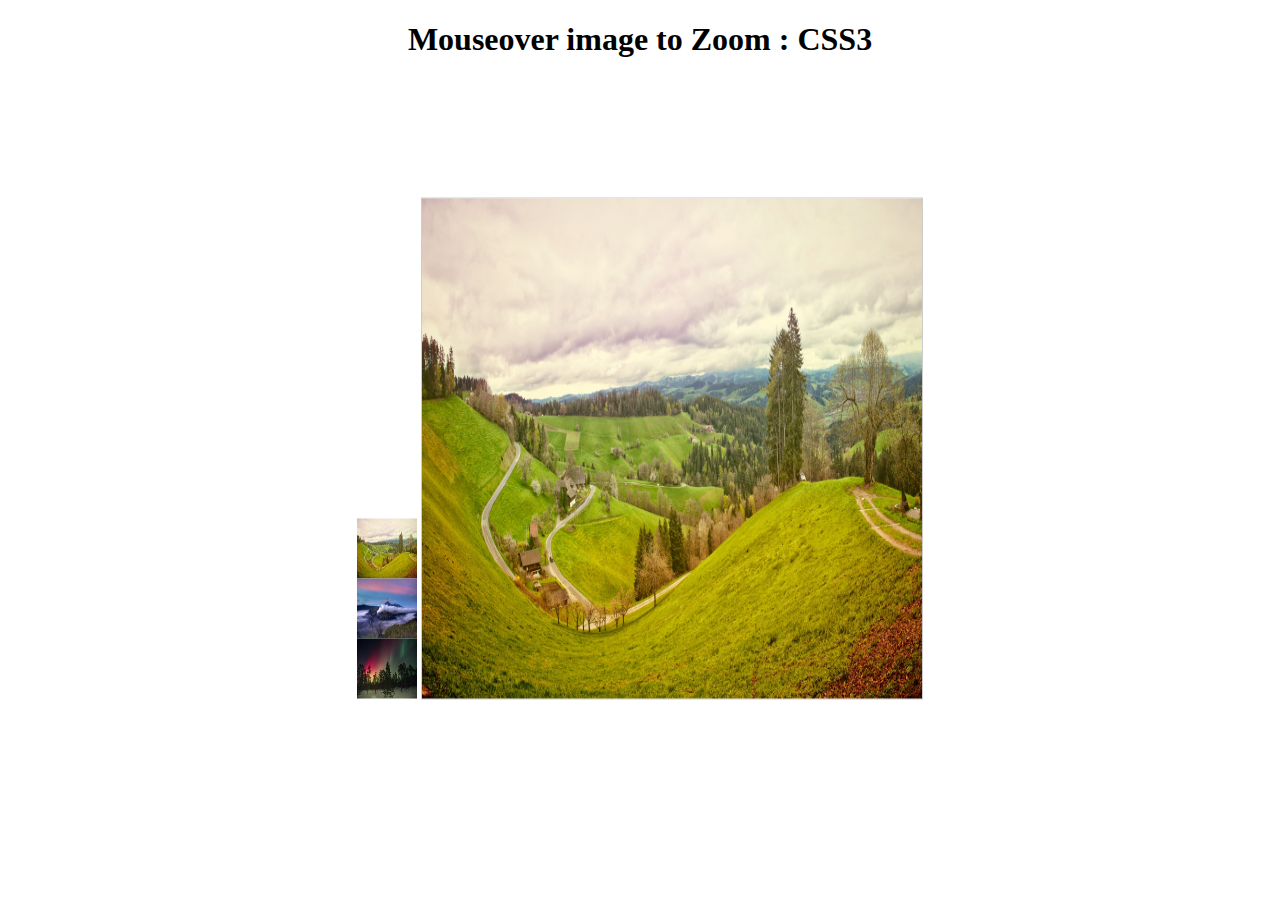
<file: index.html>
<!DOCTYPE html>
<html>
<head>
	<meta charset="utf-8">
	<meta http-equiv="X-UA-Compatible" content="IE=edge">

	<title>Purjus-test</title>

	<link rel="stylesheet" type="text/css" href="assets/css/style.css">
	<link rel="stylesheet" type="text/css" href="assets/css/responsive.css">

</head>
<body>

<h1 style="text-align:center;">Mouseover image to Zoom  : CSS3</h1>

<section>

	<div class="thumbnails">
					
		<ul>
			<li>
				<img src="assets/images/streets.jpg" alt="paysage campagne" onClick="displayImgOnClick(this)"/>
			</li>
			<li>
				<img src="assets/images/landscape.jpeg" alt="paysage nuageux" onClick="displayImgOnClick(this)"/>
			</li>
			<li>
				<img src="assets/images/snow.jpeg" alt="paysage neige" onClick="displayImgOnClick(this)"/>
			</li>
		</ul>

	</div> <!-- end.thumbnails -->

	<div class="mainImg">
		<img src="assets/images/streets.jpg" alt="paysage campagne"/>
	</div> <!-- end.mainImg -->

</section>
	
</body>

<script type="text/javascript" src="http://ajax.googleapis.com/ajax/libs/jquery/1.8/jquery.min.js"></script>
<script type="text/javascript" src="assets/js/script.js"></script>

</html>
</file>
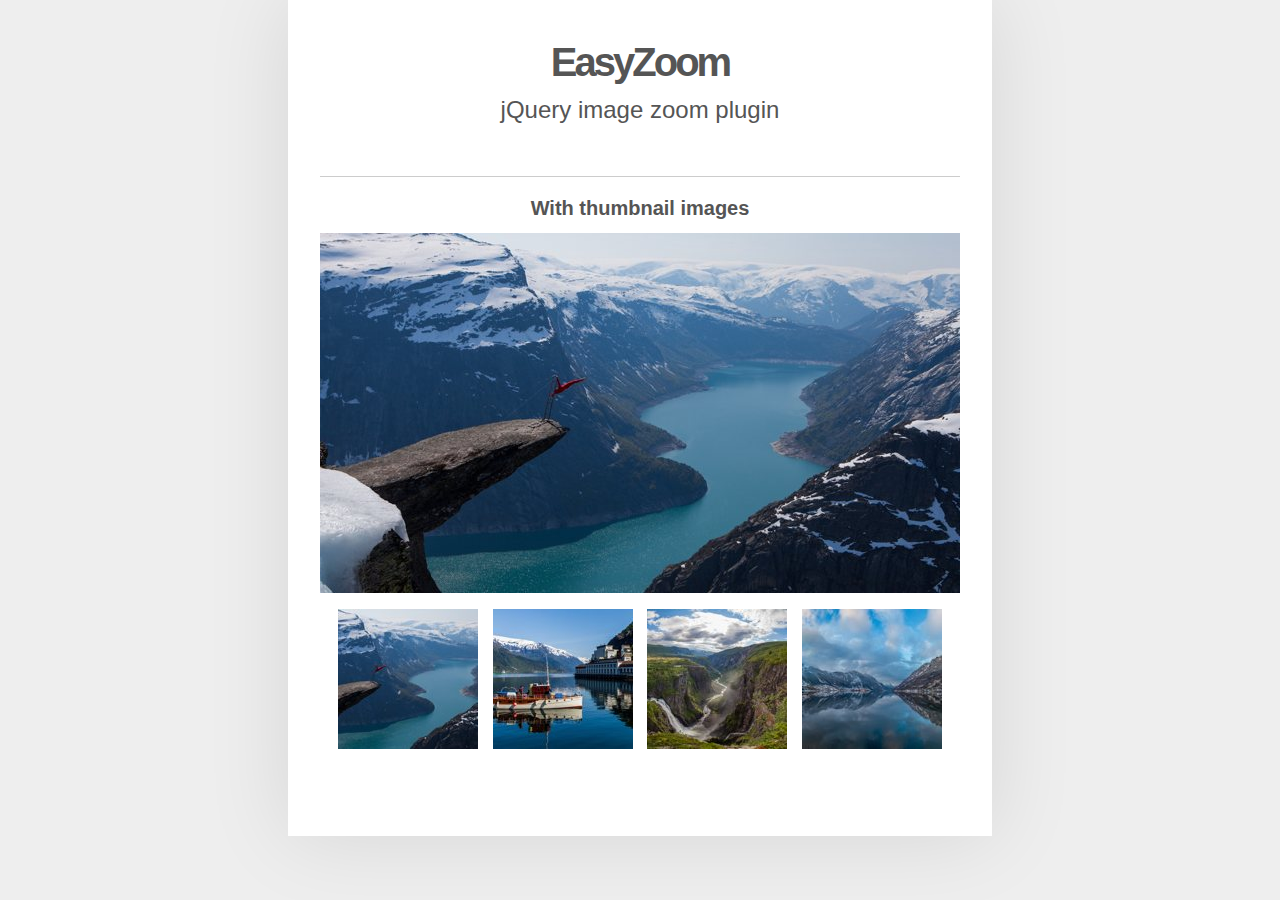
<file: Easyzoom/index.html>
<!DOCTYPE html>
<html lang="en">
<head>

	<meta charset="utf-8" />
	<meta http-equiv="X-UA-Compatible" content="IE=Edge;chrome=1" />

	<title>EasyZoom, jQuery image zoom plugin</title>

	<link rel="stylesheet" href="css/example.css" />
	<link rel="stylesheet" href="css/pygments.css" />
	<link rel="stylesheet" href="css/easyzoom.css" />

	<!--
	EasyZoom by Matt Hinchliffe <http://maketea.co.uk>
	Find out more at GitHub <http://github.com/i-like-robots/EasyZoom>
	-->

</head>
<body>

	<div class="container">

		<!-- Introduction -->
		<section id="introduction">

			<header>
				<h1>
					EasyZoom
				</h1>
				<p>
					jQuery image zoom plugin
				</p>
			</header>

		</section>

		<!-- Example -->
		<section id="example">

			<h3>
				With thumbnail images
			</h3>

			<div class="easyzoom easyzoom--overlay easyzoom--with-thumbnails">
				<a href="example-images/3_zoom_1.jpg">
					<img src="example-images/3_standard_1.jpg" alt="" width="640" height="360" />
				</a>
			</div>

			<ul class="thumbnails">
				<li>
					<a href="example-images/3_zoom_1.jpg" data-standard="example-images/3_standard_1.jpg">
						<img src="example-images/3_thumbnail_1.jpg" alt="" />
					</a>
				</li>
				<li>
					<a href="example-images/3_zoom_2.jpg" data-standard="example-images/3_standard_2.jpg">
						<img src="example-images/3_thumbnail_2.jpg" alt="" />
					</a>
				</li>
				<li>
					<a href="example-images/3_zoom_3.jpg" data-standard="example-images/3_standard_3.jpg">
						<img src="example-images/3_thumbnail_3.jpg" alt="" />
					</a>
				</li>
				<li>
					<a href="example-images/3_zoom_4.jpg" data-standard="example-images/3_standard_4.jpg">
						<img src="example-images/3_thumbnail_4.jpg" alt="" />
					</a>
				</li>
			</ul>
		</section>

	<script src="https://code.jquery.com/jquery-1.10.2.min.js"></script>
	<script src="dist/easyzoom.js"></script>
	<script>
		// Instantiate EasyZoom instances
		var $easyzoom = $('.easyzoom').easyZoom();

		// Setup thumbnails example
		var api1 = $easyzoom.filter('.easyzoom--with-thumbnails').data('easyZoom');

		$('.thumbnails').on('click', 'a', function(e) {
			var $this = $(this);

			e.preventDefault();

			// Use EasyZoom's `swap` method
			api1.swap($this.data('standard'), $this.attr('href'));
		});
	</script>

</body>
</html>
</file>
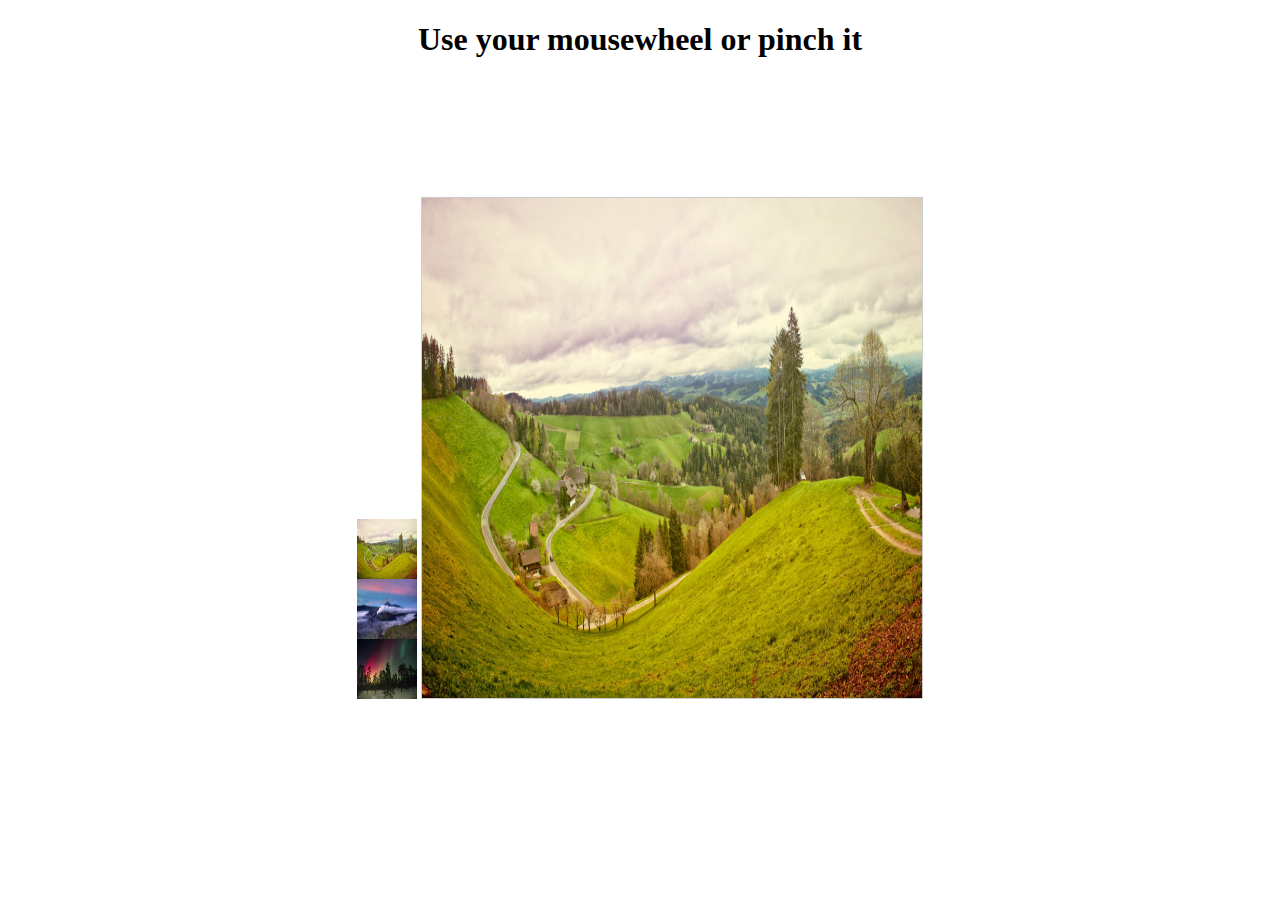
<file: panzoom-mousewheel/index.html>
<!DOCTYPE html>
<html>
<head>
	<meta charset="utf-8">
	<meta http-equiv="X-UA-Compatible" content="IE=edge">

	<title>Purjus-test</title>

	<link rel="stylesheet" type="text/css" href="assets/css/style.css">
	<link rel="stylesheet" type="text/css" href="assets/css/responsive.css">

</head>
<body>


<h1 style="text-align:center;">Use your mousewheel or pinch it</h1>

<section>

	<div class="thumbnails">
					
		<ul>
			<li>
				<img src="assets/images/streets.jpg" alt="paysage campagne" onClick="displayImgOnClick(this)" />
			</li>
			<li>
				<img src="assets/images/landscape.jpeg" alt="paysage nuageux" onClick="displayImgOnClick(this)"/>
			</li>
			<li>
				<img src="assets/images/snow.jpeg" alt="paysage neige" onClick="displayImgOnClick(this)"/>
			</li>
		</ul>

	</div> <!-- end.thumbnails -->

	<div class="mainImg">
		<img src="assets/images/streets.jpg" alt="paysage campagne"/>
	</div> <!-- end.mainImg -->

</section>
	
</body>

<script type="text/javascript" src="http://ajax.googleapis.com/ajax/libs/jquery/1.8/jquery.min.js"></script>
<script src="assets/js/jquery.panzoom.min.js" type="text/javascript"></script>
<script src="assets/js/jquery.mousewheel.js" type="text/javascript"></script>



<script>

	// Script pour afficher les images cliqués	
	function displayImgOnClick(img) {

		$('.mainImg img').attr('src', $(img).attr('src'));

	};

	// Utilisation du plugin Panzoom pour mousewheel or pinch zoom
        (function() {
          var $panzoom = $('.mainImg img').panzoom({
          	contain: 'invert',
          	minScale: 1,
	  		maxScale: 5
          });
          $panzoom.parent().on('mousewheel.focal', function( e ) {
            e.preventDefault();
            var delta = e.delta || e.originalEvent.wheelDelta;
            var zoomOut = delta ? delta < 0 : e.originalEvent.deltaY > 0;
            $panzoom.panzoom('zoom', zoomOut, {
              increment: 0.1,
              animate: false,
              focal: e
            });
          });
        })();

</script>

</html>
</file>
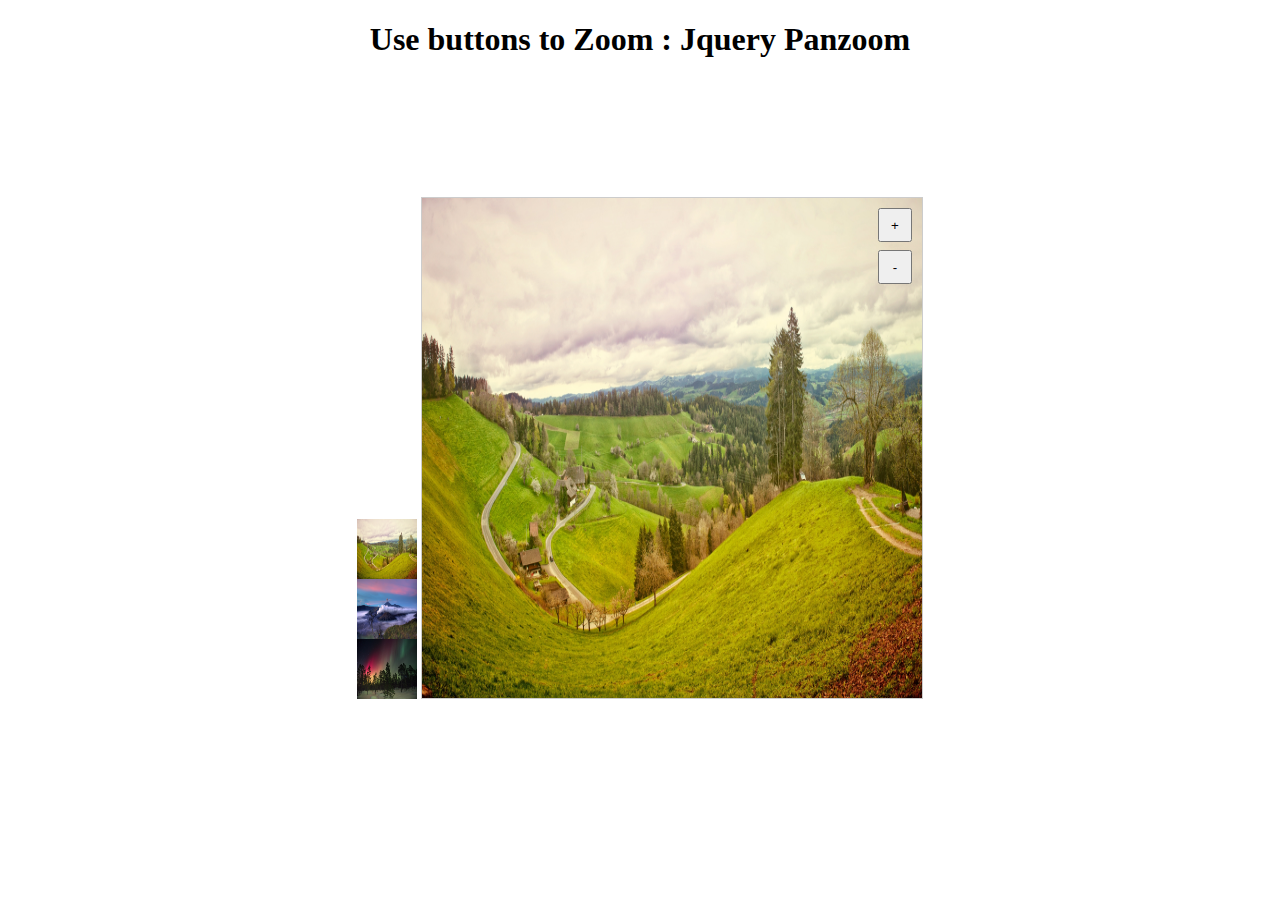
<file: panzoom/index.html>
<!DOCTYPE html>
<html>
<head>
	<meta charset="utf-8">
	<meta http-equiv="X-UA-Compatible" content="IE=edge">

	<title>Purjus-test</title>

	<link rel="stylesheet" type="text/css" href="assets/css/style.css">
	<link rel="stylesheet" type="text/css" href="assets/css/responsive.css">

</head>
<body>

<h1 style="text-align:center;">Use buttons to Zoom : Jquery Panzoom</h1>

<section>

	<div class="thumbnails">
					
		<ul>
			<li>
				<img src="assets/images/streets.jpg" alt="paysage campagne" onClick="displayImgOnClick(this)" />
			</li>
			<li>
				<img src="assets/images/landscape.jpeg" alt="paysage nuageux" onClick="displayImgOnClick(this)"/>
			</li>
			<li>
				<img src="assets/images/snow.jpeg" alt="paysage neige" onClick="displayImgOnClick(this)"/>
			</li>
		</ul>

	</div> <!-- end.thumbnails -->

	<div class="mainImg">
		<img src="assets/images/streets.jpg" alt="paysage campagne"/>
		<button class="zoomIn">+</button>
		<button class="zoomOut">-</button>
	</div> <!-- end.mainImg -->

</section>
	
</body>

<script type="text/javascript" src="http://ajax.googleapis.com/ajax/libs/jquery/1.8/jquery.min.js"></script>
<script src="assets/js/jquery.panzoom.min.js" type="text/javascript"></script>



<script>

	// Script pour afficher les images cliqués	
	function displayImgOnClick(img) {

		$('.mainImg img').attr('src', $(img).attr('src'));

	};

	// Utilisation du plugin Panzoom pour zoomer avec les boutons

	$(".mainImg img").panzoom({
	  $zoomIn: $(".zoomIn"),
	  $zoomOut: $(".zoomOut"),
	  minScale: 1,
	  maxScale: 5,
	  contain: 'invert' // Cache l'img zoomé derrière le parent
	});
  	
</script>

</html>
</file>
<file: assets/css/style.css>
/* Style Balise HTML */

section {
  position: absolute;
  top: 50%;
  left: 50%;
  transform: translate(-50%, -50%);
  -webkit-transform: translate(-50%, -50%);
  -moz-transform: translate(-50%, -50%);
  -ms-transform: translate(-50%, -50%);
  -o-transform: translate(-50%, -50%);
}

ul {
  list-style: none;
  margin: 0;
  padding: 0;
}

/* Style thumbnails */

.thumbnails {
  display: inline-block;
}
.thumbnails li {
  width: 60px;
  height: 60px;
  cursor: pointer;
}

.thumbnails img {
  width: 100%;
  height: 100%;
}

/* Style mainImg */

.mainImg {
  display: inline-block;
  width: 500px;
  height: 500px;
  border: 1px solid #CCC;
}
.mainImg:hover {
  overflow: auto;
}
.mainImg img {
  width: 100%;
  height: 100%;
}
.mainImg img:hover {
  text-align: right;
  position: relative;
  left: 100%;
  top: 100%;
  right: 100%;
  bottom: 100%;
  transform: scale(3);
  -webkit-transform: scale(3);
  -moz-transform: scale(3);
  -ms-transform: scale(3);
  -o-transform: scale(3);
}
</file>
<file: assets/css/responsive.css>
/* Responsive small devices */

@media (max-width: 1131px) {

	/* Style Balise HTML */
	section {
		text-align: left;
		width: 100%;
	}

	/* Style Thumbnails */
	.thumbnails li {
		display: inline-block;
	}

	/* Style MainImg */
	.mainImg {
  		display: inline-block;
  		width: 100%;
  		height: 300px;
	}
}
</file>
<file: Easyzoom/css/example.css>
html, body {
	height: 100%;
	margin: 0;
	padding: 0;
}

body {
	font: normal 16px/1.5 Arial, sans-serif;
	color: #111;
	background: #eee;
}

h1, h2, h3, h4, header > p {
	text-align: center;
	color: #555;
}

h1 {
	margin: 0 0 .2em;
	font-size: 2.5em;
	letter-spacing: -.075em;
}

h2, h1 + p {
	margin: 0 0 .5em;
	font-size: 1.5em;
}

h3, h4 {
	margin: 0 0 .5em;
	font-size: 1.25em;
}

* + h3 {
	margin-top: 1em;
}

header > h1 {
	margin-bottom: 0;
}

header > p {
	margin-bottom: 1em;
}

p, dl, ul, ol {
	margin: 0 0 1.5em;
}

dt {
	font-weight: bold;
}

dd {
	margin: 0 0 1em;
	font-size: .8125em;
	color: #555;
}

ul, ol {
	padding-left: 1.5em;
}

button,
a.button {
	font-size: 1.2em;
	line-height: 1;
	padding: .25em .5em;
	border: none;
	text-decoration: none;
	color: #fff;
	background: #333;
	border-radius: 7px;
}

button:hover,
a.button:hover {
	background-color: #111;
}

a img {
	border: 0;
}

figure {
	margin: 0;
}

pre, code, var, tt {
	font-size: 15px;
	font-style: normal;
	font-family: Consolas, "Lucida Console", Monaco, monospace;
}

pre {
	overflow: auto;
	padding: 1em .5em;
	border: 1px solid #333;
	line-height: 1.25;
	text-align: left;
	border-radius: 5px;
}

table {
	border: 1px solid #ddd;
	border-collapse: collapse;
}

tr > * {
	border-right: 1px solid #ddd;
}

tr > :last-child {
	border-right: 0;
}

th, td {
	padding: 5px;
	text-align: left;
	min-width: 150px;
}

th {
	background: #fafafa;
}

td {
	border-top: 1px solid #ddd;
}

.container {
	width: 640px;
	margin: 0 auto;
	padding: 2em 2em 4em;
	background: #fff;
	box-shadow: 0 0 5em rgba(0, 0, 0, .1);
}

.container section + section {
	margin-top: 3em;
	border-top: 1px solid #ccc;
	padding-top: 1em;
}

.thumbnails {
	overflow: hidden;
	margin: 1em 0;
	padding: 0;
	text-align: center;
}

.thumbnails li {
	display: inline-block;
	width: 140px;
	margin: 0 5px;
}

.thumbnails img {
	display: block;
	min-width: 100%;
	max-width: 100%;
}

.toggle {
	display: block;
	margin: 10px auto 1.5em;
}
</file>
<file: Easyzoom/css/pygments.css>
/* Tomorrow Night - Eighties <https://github.com/MozMorris/tomorrow-pygments> */
.highlight .hll { background-color: #515151 }
.highlight  { background: #2d2d2d; color: #cccccc }
.highlight .c { color: #999999 } /* Comment */
.highlight .err { color: #f2777a } /* Error */
.highlight .k { color: #cc99cc } /* Keyword */
.highlight .l { color: #f99157 } /* Literal */
.highlight .n { color: #cccccc } /* Name */
.highlight .o { color: #66cccc } /* Operator */
.highlight .p { color: #cccccc } /* Punctuation */
.highlight .cm { color: #999999 } /* Comment.Multiline */
.highlight .cp { color: #999999 } /* Comment.Preproc */
.highlight .c1 { color: #999999 } /* Comment.Single */
.highlight .cs { color: #999999 } /* Comment.Special */
.highlight .gd { color: #f2777a } /* Generic.Deleted */
.highlight .ge { font-style: italic } /* Generic.Emph */
.highlight .gh { color: #cccccc; font-weight: bold } /* Generic.Heading */
.highlight .gi { color: #99cc99 } /* Generic.Inserted */
.highlight .gp { color: #999999; font-weight: bold } /* Generic.Prompt */
.highlight .gs { font-weight: bold } /* Generic.Strong */
.highlight .gu { color: #66cccc; font-weight: bold } /* Generic.Subheading */
.highlight .kc { color: #cc99cc } /* Keyword.Constant */
.highlight .kd { color: #cc99cc } /* Keyword.Declaration */
.highlight .kn { color: #66cccc } /* Keyword.Namespace */
.highlight .kp { color: #cc99cc } /* Keyword.Pseudo */
.highlight .kr { color: #cc99cc } /* Keyword.Reserved */
.highlight .kt { color: #ffcc66 } /* Keyword.Type */
.highlight .ld { color: #99cc99 } /* Literal.Date */
.highlight .m { color: #f99157 } /* Literal.Number */
.highlight .s { color: #99cc99 } /* Literal.String */
.highlight .na { color: #6699cc } /* Name.Attribute */
.highlight .nb { color: #cccccc } /* Name.Builtin */
.highlight .nc { color: #ffcc66 } /* Name.Class */
.highlight .no { color: #f2777a } /* Name.Constant */
.highlight .nd { color: #66cccc } /* Name.Decorator */
.highlight .ni { color: #cccccc } /* Name.Entity */
.highlight .ne { color: #f2777a } /* Name.Exception */
.highlight .nf { color: #6699cc } /* Name.Function */
.highlight .nl { color: #cccccc } /* Name.Label */
.highlight .nn { color: #ffcc66 } /* Name.Namespace */
.highlight .nx { color: #6699cc } /* Name.Other */
.highlight .py { color: #cccccc } /* Name.Property */
.highlight .nt { color: #66cccc } /* Name.Tag */
.highlight .nv { color: #f2777a } /* Name.Variable */
.highlight .ow { color: #66cccc } /* Operator.Word */
.highlight .w { color: #cccccc } /* Text.Whitespace */
.highlight .mf { color: #f99157 } /* Literal.Number.Float */
.highlight .mh { color: #f99157 } /* Literal.Number.Hex */
.highlight .mi { color: #f99157 } /* Literal.Number.Integer */
.highlight .mo { color: #f99157 } /* Literal.Number.Oct */
.highlight .sb { color: #99cc99 } /* Literal.String.Backtick */
.highlight .sc { color: #cccccc } /* Literal.String.Char */
.highlight .sd { color: #999999 } /* Literal.String.Doc */
.highlight .s2 { color: #99cc99 } /* Literal.String.Double */
.highlight .se { color: #f99157 } /* Literal.String.Escape */
.highlight .sh { color: #99cc99 } /* Literal.String.Heredoc */
.highlight .si { color: #f99157 } /* Literal.String.Interpol */
.highlight .sx { color: #99cc99 } /* Literal.String.Other */
.highlight .sr { color: #99cc99 } /* Literal.String.Regex */
.highlight .s1 { color: #99cc99 } /* Literal.String.Single */
.highlight .ss { color: #99cc99 } /* Literal.String.Symbol */
.highlight .bp { color: #cccccc } /* Name.Builtin.Pseudo */
.highlight .vc { color: #f2777a } /* Name.Variable.Class */
.highlight .vg { color: #f2777a } /* Name.Variable.Global */
.highlight .vi { color: #f2777a } /* Name.Variable.Instance */
.highlight .il { color: #f99157 } /* Literal.Number.Integer.Long */
</file>
<file: Easyzoom/css/easyzoom.css>
/**
 * EasyZoom core styles
 */
.easyzoom {
	position: relative;

	/* 'Shrink-wrap' the element */
	display: inline-block;
	*display: inline;
	*zoom: 1;
}

.easyzoom img {
	vertical-align: bottom;
}

.easyzoom.is-loading img {
	cursor: progress;
}

.easyzoom.is-ready img {
	cursor: crosshair;
}

.easyzoom.is-error  img {
	cursor: not-allowed;
}

.easyzoom-notice {
	position: absolute;
	top: 50%;
	left: 50%;
	z-index: 150;
	width: 10em;
	margin: -1em 0 0 -5em;
	line-height: 2em;
	text-align: center;
	background: #FFF;
	box-shadow: 0 0 10px #888;
}

.easyzoom-flyout {
	position:absolute;
	z-index: 100;
	overflow: hidden;
	background: #FFF;
}

/**
 * EasyZoom layout variations
 */
.easyzoom--overlay .easyzoom-flyout {
	top: 0;
	left: 0;
	width: 100%;
	height: 100%;
}

.easyzoom--adjacent .easyzoom-flyout {
	top: 0;
	left: 100%;
	width: 100%;
	height: 100%;
	margin-left: 20px;
}
</file>
<file: panzoom-mousewheel/assets/css/style.css>
/* Style Balise HTML */

section {
  position: absolute;
  top: 50%;
  left: 50%;
  transform: translate(-50%, -50%);
  -webkit-transform: translate(-50%, -50%);
  -moz-transform: translate(-50%, -50%);
  -ms-transform: translate(-50%, -50%);
  -o-transform: translate(-50%, -50%);
}

ul {
  list-style: none;
  margin: 0;
  padding: 0;
}

/* Style thumbnails */

.thumbnails {
  display: inline-block;
}
.thumbnails li {
  width: 60px;
  height: 60px;
  cursor: pointer;
}

.thumbnails img {
  width: 100%;
  height: 100%;
}

/* Style mainImg */

.mainImg {
  display: inline-block;
  width: 500px;
  height: 500px;
  border: 1px solid #CCC;
}
.mainImg img {
  width: 100%;
  height: 100%;
}

/* Style zoomIn & zoomOut */

.zoomIn, .zoomOut{
  width:34px;
  height:34px;
  display:block;
  position:absolute;
}
.zoomIn {
  top:10px;
  right:10px;
}
.zoomOut {
  top:52px;
  right:10px;
}
.zoomIn, .zoomOut {
  opacity:1;
  cursor:pointer;
}
</file>
<file: panzoom-mousewheel/assets/css/responsive.css>
/* Responsive small devices */

@media (max-width: 1131px) {

	/* Style Balise HTML */
	section {
		text-align: left;
		width: 100%;
	}

	/* Style Thumbnails */
	.thumbnails li {
		display: inline-block;
	}

	/* Style MainImg */
	.mainImg {
  		display: inline-block;
  		width: 100%;
  		height: 300px;
	}
}
</file>
<file: panzoom/assets/css/style.css>
/* Style Balise HTML */

section {
  position: absolute;
  top: 50%;
  left: 50%;
  transform: translate(-50%, -50%);
  -webkit-transform: translate(-50%, -50%);
  -moz-transform: translate(-50%, -50%);
  -ms-transform: translate(-50%, -50%);
  -o-transform: translate(-50%, -50%);
}

ul {
  list-style: none;
  margin: 0;
  padding: 0;
}

/* Style thumbnails */

.thumbnails {
  display: inline-block;
}
.thumbnails li {
  width: 60px;
  height: 60px;
  cursor: pointer;
}

.thumbnails img {
  width: 100%;
  height: 100%;
}

/* Style mainImg */

.mainImg {
  display: inline-block;
  width: 500px;
  height: 500px;
  border: 1px solid #CCC;
}
.mainImg img {
  width: 100%;
  height: 100%;
}

/* Style zoomIn & zoomOut */

.zoomIn, .zoomOut{
  width:34px;
  height:34px;
  display:block;
  position:absolute;
}
.zoomIn {
  top:10px;
  right:10px;
}
.zoomOut {
  top:52px;
  right:10px;
}
.zoomIn, .zoomOut {
  opacity:1;
  cursor:pointer;
}
</file>
<file: panzoom/assets/css/responsive.css>
/* Responsive small devices */

@media (max-width: 1131px) {

	/* Style Balise HTML */
	section {
		text-align: left;
		width: 100%;
	}

	/* Style Thumbnails */
	.thumbnails li {
		display: inline-block;
	}

	/* Style MainImg */
	.mainImg {
  		display: inline-block;
  		width: 100%;
  		height: 300px;
	}
}
</file>
